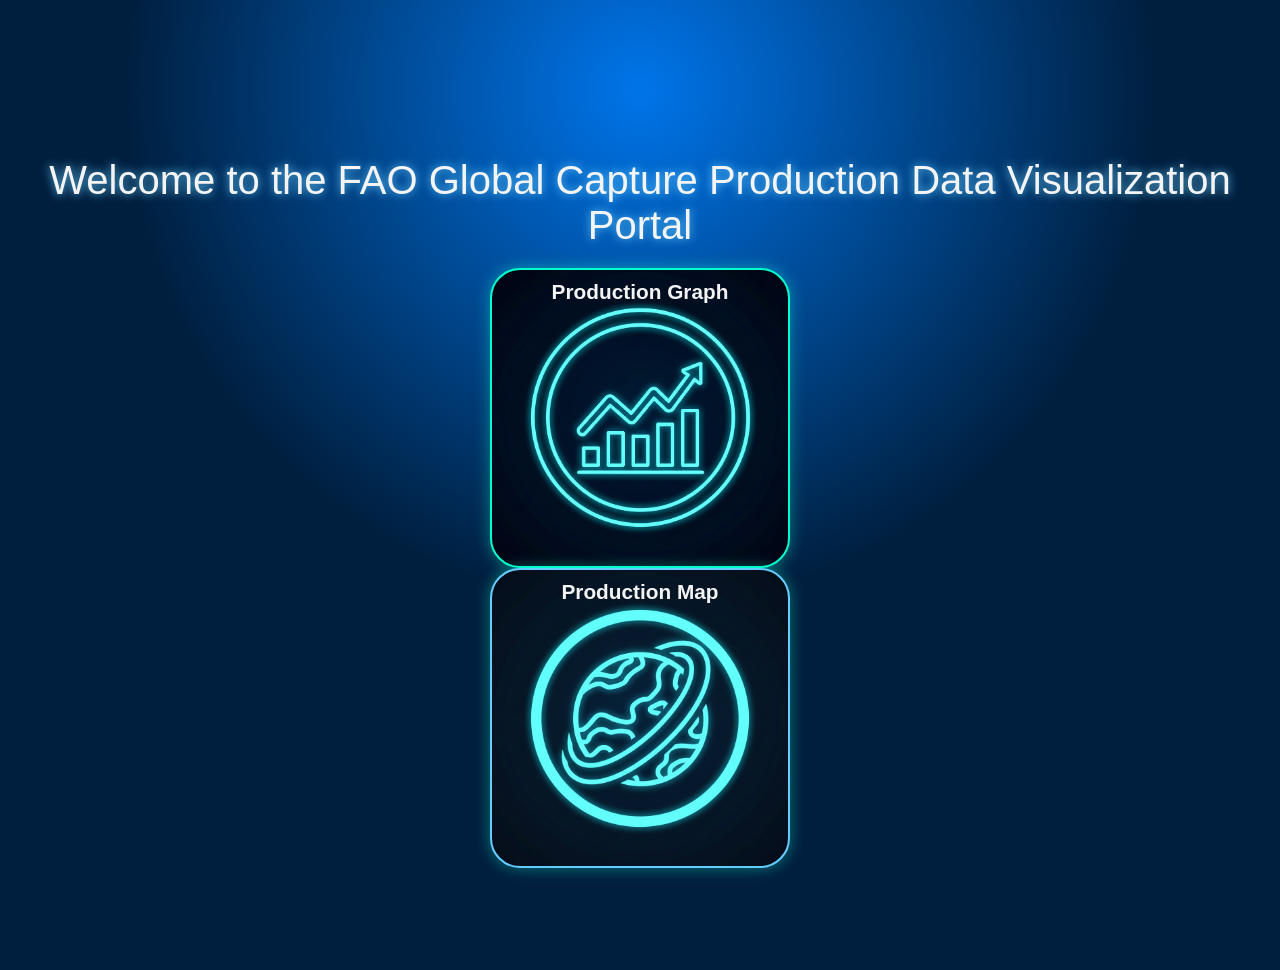
<file: templates/index.html>
<!doctype html>
<html lang="en">
<head>
    <meta charset="utf-8" />
    <title>Home</title>
    <link rel="stylesheet" href="/static/css/home.css">
</head>
<body>
    <h1>Welcome to the FAO Global Capture Production Data Visualization Portal</h1>

  <div class="nav-button">
    <button id="graphBtn" onclick="location.href='/graph'">Production Graph</button>
    <button id="mapBtn" onclick="location.href='/map'">Production Map</button>
  </div>
</body>
</file>
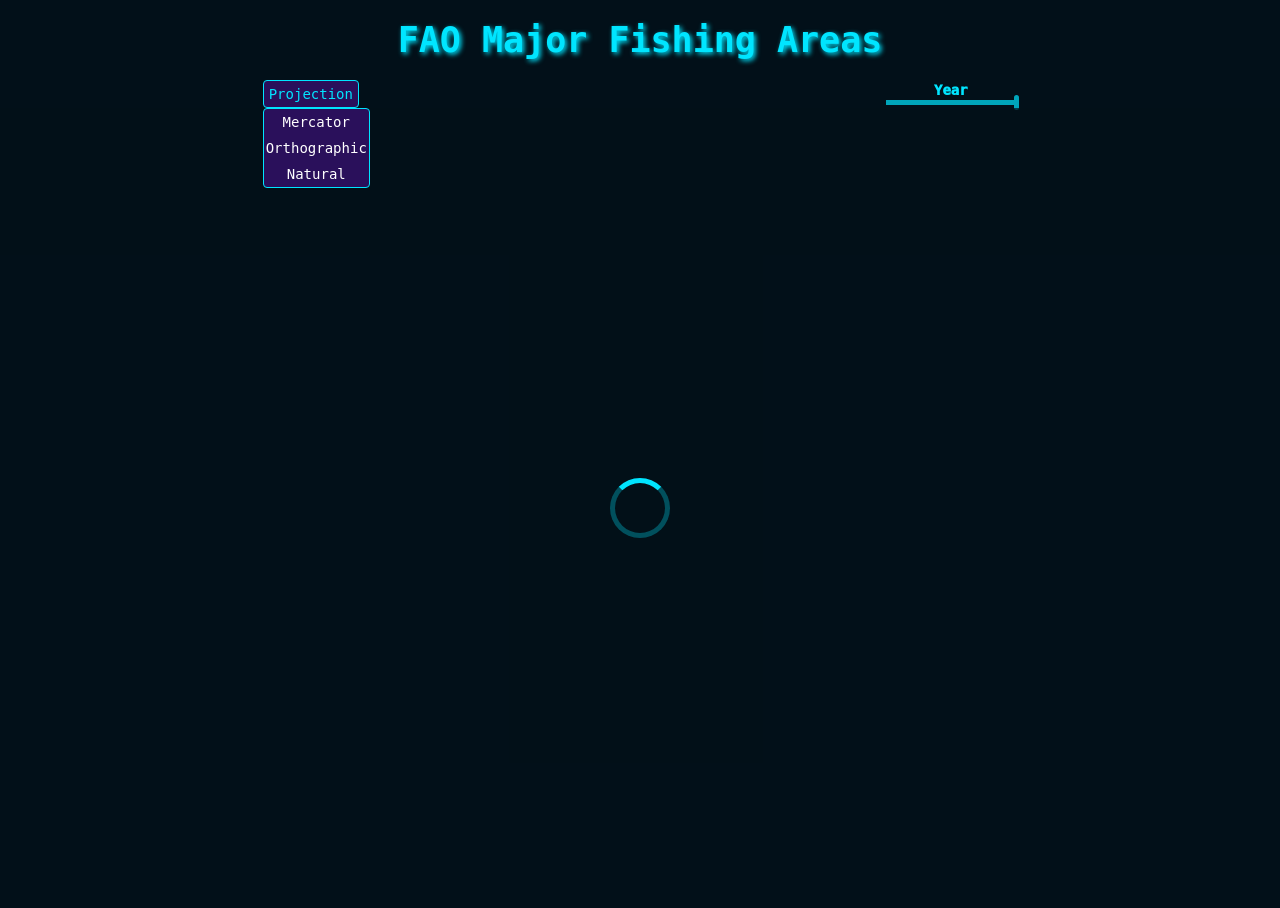
<file: templates/map.html>
<!doctype html>
<html lang="en">
<head>
    <meta charset="utf-8" />
    <title>FAO Major Fishing Areas Map</title>
    <link rel="stylesheet" href="/static/css/map.css">
    <script src="https://d3js.org/d3.v7.min.js"></script>
</head>

<body>
    <h1>FAO Major Fishing Areas</h1>

    <div class="settings">
        <div id="projection-dropdown" class="dropdown">
            <div id="projectionBtn" class="dropdown-button" data-value="">Projection</div>

            <div id="projectionMenu" class="dropdown-content">
                <div id="mercatorBtn" class="dropdown-item" data-value="mercator">Mercator</div>
                <div id="orthographicBtn" class="dropdown-item" data-value="orthographic">Orthographic</div>
                <div id="naturalBtn" class="dropdown-item" data-value="natural">Natural</div>
            </div>
        </div>

        <div id="yearContainer" class="sliderContainer" >
            <label id="yearLabel" class="sliderLabel">Year</label>
            <input type="range" class="slider" id="yearSlider" min="1950" max="2023" value="2023" step="1">
        </div>
    </div>

    <div id="map-container">
        <svg id="map"></svg>
        <div id="mapLoader">
            <div class="spinner"></div>
        </div>
        <div id="sidebar" class="sidebar">
            <button id="closeSidebar" class="close-btn">×</button>
            <div id="sidebarContent">
                <h2 id="areaTitle">Select an Area</h2>
                <div id="areaStats">
                    <p>Click on an area to see statistics</p>
                </div>
            </div>
        </div>
    </div>

    <script src="/static/js/map.js"></script>
</body>
</file>
<file: static/css/home.css>
/* --- Global & Body Styles --- */

:root {
  /* Define a color palette for the aquatic theme */
  --color-dark-water: #001f3f; /* Deep Navy/Ocean Blue */
  --color-mid-water: #0073e6;  /* Brighter, Vibrant Blue */
  --color-seafoam: #66ccff;    /* Light, almost glowing blue */
  --color-sand: #f4f4f4;       /* Off-white for text contrast */
  --color-biolum: #00ffcc;     /* Glowing Teal/Cyan for accents */
}

body {
  /* Set a deep ocean background */
  background-color: var(--color-dark-water);
  color: var(--color-sand);
  font-family: 'Segoe UI', Tahoma, Geneva, Verdana, sans-serif;
  display: flex;
  flex-direction: column;
  justify-content: center;
  align-items: center;
  min-height: 100vh;
  margin: 0;
  padding: 50px 20px 20px 20px;
  /* Add a subtle texture/gradient for a watery feel */
  background-image: radial-gradient(circle at 50% 10%, var(--color-mid-water) 1%, var(--color-dark-water) 50%);
  background-repeat: no-repeat;
  background-attachment: fixed;
}

/* --- Header Styles --- */

h1 {
  font-size: 2.5em;
  font-weight: 300;
  margin-bottom: 0.5em;
  text-align: center;
  text-shadow: 0 0 10px var(--color-seafoam);
}

/* --- Navigation Button Container --- */

.nav-button button {
  /* Basic structure */
  padding: 10px;
  width: 300px;
  height: 300px;
  display: flex;
  flex-direction: column;
  justify-content: flex-start;
  align-items: center;
  font-size: 1.3em;
  font-weight: bold;
  cursor: pointer;
  border-radius: 30px;
  transition: all 0.3s ease-in-out;
  outline: none;
  
  /* Aquatic styling */
  background-color: var(--color-mid-water);
  color: var(--color-sand);
  border: 2px solid var(--color-biolum); /* Bioluminescent border */
  box-shadow: 0 0 15px rgba(0, 255, 204, 0.4); /* Soft inner glow */
}

/* Bioluminescent effect on hover */
.nav-button button:hover {
  background-color: var(--color-mid-water); /* Keep background, but intensify effects */
  color: var(--color-biolum); /* Text glows */
  /* Stronger box shadow for a 'rising to the surface' or 'powering up' effect */
  box-shadow: 0 0 25px var(--color-biolum), 0 0 5px var(--color-sand) inset;
  transform: scale(1.05); /* Subtle lift */
}

/* Pressing effect */
.nav-button button:active {
  transform: scale(1.02);
  background-color: #005bb5; /* Slightly darker mid-water */
  box-shadow: 0 0 10px var(--color-biolum);
}

/* Styling for specific buttons */
#graphBtn {
  /* Give the Graph button a primary, energetic color */
  border-color: var(--color-biolum);
  background-image: url(../images/graph_icon.png);
  background-size: cover;
}

#mapBtn {
  /* Give the Map button a slightly different, complementary aquatic color */
  border-color: var(--color-seafoam);
  background-image: url(../images/map_icon.png);
  background-size: cover;
}

#mapBtn:hover {
  box-shadow: 0 0 25px var(--color-seafoam), 0 0 5px var(--color-sand) inset;
  color: var(--color-seafoam);
}
</file>
<file: static/css/map.css>
:root {
    --background-color: #021019;
    --foreground-color: #00e5ff;
    --button-bg-color: #2a105b;
    --stroke-color: #1a3b5c;
    --selected-color: #0099ff;
}

/* World Map Page Styles */
body {
    margin: 0;
    font-family: DejaVu Sans Mono, monospace;
    font-size: 14px;
    background-color: #021019;
    color: white;
}

h1 {
    text-align: center;
    margin-top: 20px;
    margin-bottom: 20px;
    font-size: 2.5em;
    color: var(--foreground-color);
    text-shadow: 2px 2px 5px var(--foreground-color);
}

.settings {
    display: flex;
    flex-direction: row;
    justify-content: space-around;
    align-items: center;

}

.dropdown-button {
    background-color: var(--button-bg-color);
    color: var(--foreground-color);
    border: 1px solid var(--foreground-color);
    text-align: center;
    padding: 5px 5px;
    border-radius: 4px;
    cursor: pointer;
    font-size: 14px;
    position: relative;
}

.dropdown-button:hover {
    background-color: var(--selected-color);
    color: white;
    text-shadow: 1px 1px 2px var(--foreground-color);
}

.dropdown-content {
    border: 1px solid var(--foreground-color);
    border-radius: 4px;
    background-color: var(--button-bg-color);
    position: absolute;
    z-index: 1000;
}

.dropdown-content.hidden {
    display: none;
}

.dropdown-item {
    padding: 5px 2px;
    cursor: pointer;
    text-align: center;
}

.dropdown-item:hover {
    background-color: var(--selected-color);
    color: white;
    text-shadow: 1px 1px 2px var(--foreground-color)
}

.dropdown-item.selected {
    background-color: var(--selected-color);
    color: var(--foreground-color);
}

.sliderContainer {
    display: flex;
    flex-direction: column;
}

.sliderLabel {
    text-align: center;
    font-weight: 1000;
    color: var(--foreground-color);
}

.slider {
  -webkit-appearance: none;
  appearance: none;
  width: 100%;
  height: 5px;
  background: var(--foreground-color);
  outline: none;
  opacity: 0.7; 
  -webkit-transition: .2s;
  transition: opacity .2s;
}

.slider:hover {
  opacity: 1;
}

.slider::-webkit-slider-thumb {
  -webkit-appearance: none;
  appearance: none;
  width: 5px;
  height: 15px;
  border-radius: 4px;
  background: var(--foreground-color);
  cursor: pointer;
}

.slider::-moz-range-thumb {
  -webkit-appearance: none;
  appearance: none;
  width: 5px;
  height: 25px;
  background: var(--selected-color);
  cursor: pointer;
}


#map-container {
    width: 100%;
    height: calc(100vh - 100px);
    display: flex;
    justify-content: center;
    align-items: center;
    overflow: hidden;
    position: relative;
}

#map {
    width: 100%;
    height: 100%;
    display: flex;
    justify-content: center;
    align-items: center;
}

.continent {
    fill: #092236;
    stroke: #1a3b5c;
    stroke-width: 0.5px;
    vector-effect: non-scaling-stroke;
    animation-name: loadMap;
    animation-duration: 1s;
    animation-timing-function: ease-in-out;
    animation-fill-mode: forwards;
}

.fao-area {
    fill: transparent;
    stroke: #8ecae6;
    stroke-width: 1px;
    stroke-opacity: 0.6;
    fill-opacity: 0.2; 
    transition: all 0.3s ease;
    cursor: pointer;
    vector-effect: non-scaling-stroke;
    animation-name: loadMap;
    animation-duration: 1s;
    animation-timing-function: ease-in-out;
    animation-fill-mode: forwards;
}

@keyframes loadMap {
    0% {
        opacity: 0;
        transform: translateX(40%) translateY(100%) scale(0.1); 
    }
    100% {
        opacity: 1;
        transform: scale(1);
    }
}


.fao-area:hover {
    fill: #00e5ff;
    fill-opacity: 0.3;
    stroke: #00e5ff;
    stroke-width: 2px;
    stroke-opacity: 1;
    filter: drop-shadow(0 0 8px rgba(0, 229, 255, 0.8));
}

.fao-area.active {
    fill: #00e5ff;
    fill-opacity: 0.5;
    stroke: #ffffff;
    stroke-width: 2px;
}

.sidebar {
    position: fixed;
    right: -500px;
    top: 100px;
    width: 400px;
    height: calc(100vh - 100px);
    background: rgba(2, 16, 25, 0.95);
    border-left: 1px solid #00e5ff;
    backdrop-filter: blur(10px);
    padding: 20px;
    transition: right 0.3s ease-in-out;
    z-index: 1000;
    color: white;
}

.sidebar.open { right: 0; }
.close-btn { 
    color: white; 
    background: none; 
    border: none; 
    font-size: 24px; 
    cursor: pointer; 
    position: absolute; 
    top: 10px; 
    right: 10px;
}
#areaTitle { color: #00e5ff; border-bottom: 1px solid #00e5ff; padding-bottom: 10px;}

.tooltip {
    position: absolute;
    background: rgba(2, 16, 25, 0.9);
    border: 1px solid #00e5ff;
    color: white;
    padding: 8px;
    border-radius: 4px;
    font-size: 12px;
    pointer-events: none;
    opacity: 0;
    transition: opacity 0.2s;
}

#mapLoader {
    position: absolute;
    top: 0;
    left: 0;
    width: 100%;
    height: 100%;
    background-color: rgba(2, 16, 25, 0.7); 
    z-index: 10;
    display: flex;
    justify-content: center;
    align-items: center;
    transition: opacity 0.3s;
}

#mapLoader.hidden {
    opacity: 0;
    pointer-events: none; 
    z-index: -1;
}

.spinner {
    width: 50px;
    height: 50px;
    border: 5px solid rgba(0, 229, 255, 0.3); 
    border-top: 5px solid #00e5ff; 
    border-radius: 50%;
    animation: spin 1s linear infinite;
}

@keyframes spin {
    0% { transform: rotate(0deg); }
    100% { transform: rotate(360deg); }
}
</file>
